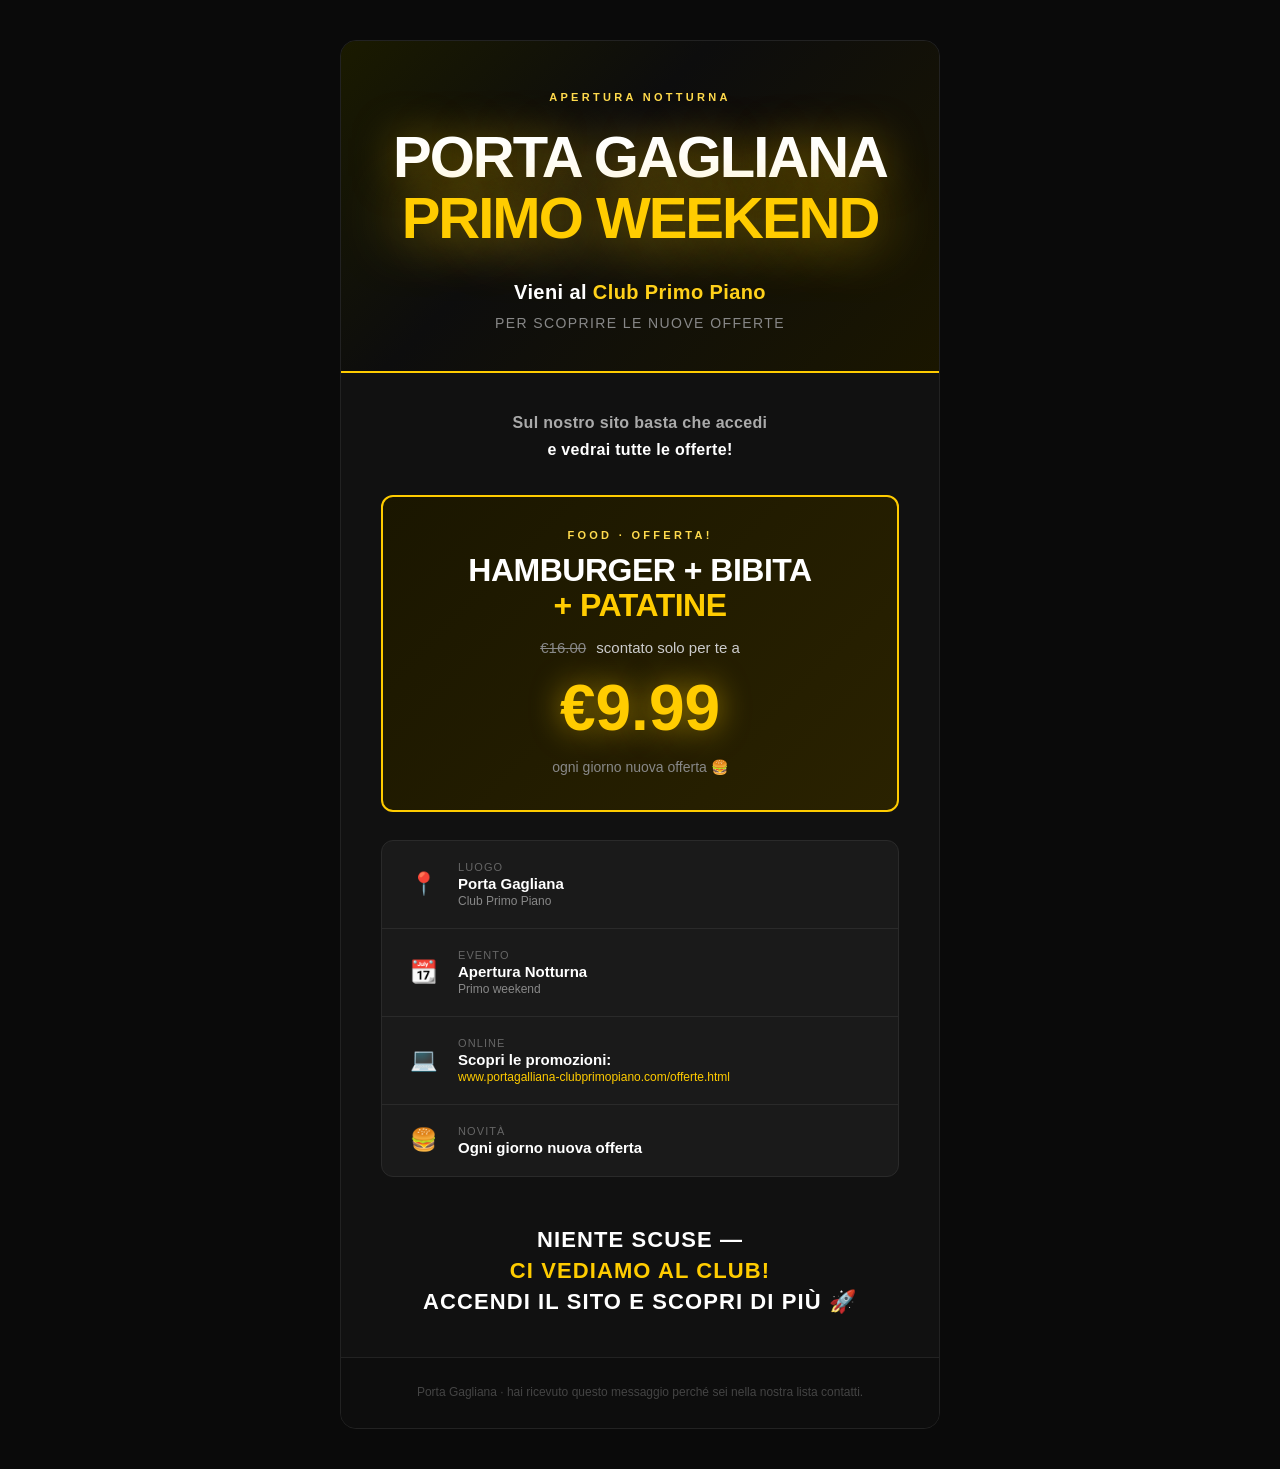
<file: 3D.html>
<body style="box-sizing: border-box; margin: 0;">
  <table width="100%" cellpadding="0" cellspacing="0" border="0" id="id7w" style="box-sizing: border-box; background: #0a0a0a; padding: 0; font-family: Arial,Helvetica,sans-serif;">
    <tbody style="box-sizing: border-box;">
      <tr style="box-sizing: border-box;">
        <td align="center" id="ifak" style="box-sizing: border-box; padding: 40px 16px;">
          <table width="100%" cellpadding="0" cellspacing="0" border="0" id="icxu" style="box-sizing: border-box; max-width: 600px; width: 100%; background: #111111; border-radius: 16px; overflow: hidden; border: 1px solid #222;">
            <tbody style="box-sizing: border-box;">
              <tr style="box-sizing: border-box;">
                <td align="center" id="ipra" style="box-sizing: border-box; background: linear-gradient(135deg,#1a1a00 0%,#0d0d0d 40%,#1a1600 100%); padding: 50px 40px 40px; border-bottom: 2px solid #ffcc00;">
                  <div id="iwb52" style="box-sizing: border-box; font-size: 11px; font-weight: 700; letter-spacing: 0.3em; color: #ffdb4d; text-transform: uppercase; margin-bottom: 24px;">
                    apertura notturna
                  </div>
                  <div id="iver8" style="box-sizing: border-box; font-size: 58px; font-weight: 900; color: #ffffff; line-height: 1.05; letter-spacing: -2px; text-shadow: 0 0 40px rgba(255,204,0,0.5); text-transform: uppercase; text-align: center;">
                    PORTA GAGLIANA
                    <br style="box-sizing: border-box;">
                    <span id="iv1yy" style="box-sizing: border-box; color: #ffcc00; text-shadow: 0 0 60px rgba(255,204,0,0.8);">PRIMO WEEKEND</span>
                  </div>
                  <div id="iqcb2" style="box-sizing: border-box; margin-top: 28px; font-size: 20px; font-weight: 700; color: #ffffff; line-height: 1.5; text-align: center; letter-spacing: 0.02em;">
                    Vieni al 
                    <span id="if6qd" style="box-sizing: border-box; color: #ffd11a;">Club Primo Piano</span>
                  </div>
                  <div id="inqsc" style="box-sizing: border-box; margin-top: 8px; font-size: 14px; color: #888; letter-spacing: 0.1em; text-transform: uppercase; text-align: center;">
                    per scoprire le nuove offerte
                  </div>
                </td>
              </tr>
              <tr style="box-sizing: border-box;">
                <td align="center" id="i9s2g" style="box-sizing: border-box; padding: 36px 40px 0;">
                  <div id="i96rk" style="box-sizing: border-box; font-size: 16px; font-weight: 600; color: #aaaaaa; letter-spacing: 0.02em; line-height: 1.7; text-align: center;">
                    Sul nostro sito basta che accedi
                    <br style="box-sizing: border-box;">
                    <span id="i6609" style="box-sizing: border-box; color: #ffffff; font-weight: 800;">e vedrai tutte le offerte!</span>
                  </div>
                </td>
              </tr>
              <tr style="box-sizing: border-box;">
                <td id="itttt" style="box-sizing: border-box; padding: 32px 40px 0;">
                  <table width="100%" cellpadding="0" cellspacing="0" border="0" id="ibluy" style="box-sizing: border-box; background: linear-gradient(135deg,#1a1600,#2a2200); border: 2px solid #ffcc00; border-radius: 12px; overflow: hidden;">
                    <tbody style="box-sizing: border-box;">
                      <tr style="box-sizing: border-box;">
                        <td align="center" id="ixs6s" style="box-sizing: border-box; padding: 32px 28px;">
                          <div id="ifkvp" style="box-sizing: border-box; font-size: 11px; font-weight: 700; letter-spacing: 0.3em; color: #ffdb4d; text-transform: uppercase; margin-bottom: 12px;">
                            Food · Offerta!
                          </div>
                          <div id="iezwo" style="box-sizing: border-box; font-size: 32px; font-weight: 900; color: #ffffff; line-height: 1.1; margin-bottom: 12px; text-transform: uppercase; letter-spacing: -0.5px;">
                            Hamburger + Bibita
                            <br style="box-sizing: border-box;">
                            <span id="izdou" style="box-sizing: border-box; color: #ffcc00;">+ Patatine</span>
                          </div>
                          <div id="iihlf" style="box-sizing: border-box; font-size: 15px; color: #cccccc; line-height: 1.6; margin-bottom: 16px;">
                            <span style="text-decoration: line-through; color: #888; margin-right: 6px;">€16.00</span> scontato solo per te a
                          </div>
                          <div id="ijq6h" style="box-sizing: border-box; font-size: 64px; font-weight: 900; color: #ffcc00; line-height: 1; text-shadow: 0 0 30px rgba(255,204,0,0.6); margin-bottom: 16px;">
                            €9.99
                          </div>
                          <div id="igkey" style="box-sizing: border-box; font-size: 14px; color: #888; line-height: 1.6;">
                            ogni giorno nuova offerta 🍔
                          </div>
                        </td>
                      </tr>
                    </tbody>
                  </table>
                </td>
              </tr>
              <tr style="box-sizing: border-box;">
                <td id="iabp1" style="box-sizing: border-box; padding: 28px 40px 0;">
                  <table width="100%" cellpadding="0" cellspacing="0" border="0" id="ii5nl" style="box-sizing: border-box; background: #1a1a1a; border-radius: 12px; border: 1px solid #2a2a2a; overflow: hidden;">
                    <tbody style="box-sizing: border-box;">
                      <tr style="box-sizing: border-box;">
                        <td id="ieo63" style="box-sizing: border-box; padding: 20px 28px; border-bottom: 1px solid #2a2a2a;">
                          <table cellpadding="0" cellspacing="0" border="0" style="box-sizing: border-box;">
                            <tbody style="box-sizing: border-box;">
                              <tr style="box-sizing: border-box;">
                                <td id="i0iko" style="box-sizing: border-box; font-size: 22px; width: 36px; vertical-align: middle;" width="36" valign="middle">📍
                                </td>
                                <td id="i0i0k" style="box-sizing: border-box; padding-left: 12px; vertical-align: middle;" valign="middle">
                                  <div id="ii6dr" style="box-sizing: border-box; font-size: 11px; color: #666; text-transform: uppercase; letter-spacing: 0.1em; margin-bottom: 2px;">Luogo
                                  </div>
                                  <div id="ii3wn" style="box-sizing: border-box; font-size: 15px; font-weight: 700; color: #ffffff;">Porta Gagliana
                                  </div>
                                  <div id="imiqx" style="box-sizing: border-box; font-size: 12px; color: #888; margin-top: 2px;">Club Primo Piano
                                  </div>
                                </td>
                              </tr>
                            </tbody>
                          </table>
                        </td>
                      </tr>
                      <tr style="box-sizing: border-box;">
                        <td id="icayg" style="box-sizing: border-box; padding: 20px 28px; border-bottom: 1px solid #2a2a2a;">
                          <table cellpadding="0" cellspacing="0" border="0" style="box-sizing: border-box;">
                            <tbody style="box-sizing: border-box;">
                              <tr style="box-sizing: border-box;">
                                <td id="ig3ek" style="box-sizing: border-box; font-size: 22px; width: 36px; vertical-align: middle;" width="36" valign="middle">📆
                                </td>
                                <td id="idg8v" style="box-sizing: border-box; padding-left: 12px; vertical-align: middle;" valign="middle">
                                  <div id="i5c1p" style="box-sizing: border-box; font-size: 11px; color: #666; text-transform: uppercase; letter-spacing: 0.1em; margin-bottom: 2px;">Evento
                                  </div>
                                  <div id="i4jt2" style="box-sizing: border-box; font-size: 15px; font-weight: 700; color: #ffffff;">Apertura Notturna
                                  </div>
                                  <div id="imiqx" style="box-sizing: border-box; font-size: 12px; color: #888; margin-top: 2px;">Primo weekend
                                  </div>
                                </td>
                              </tr>
                            </tbody>
                          </table>
                        </td>
                      </tr>
                      <tr style="box-sizing: border-box;">
                        <td id="iwbea" style="box-sizing: border-box; padding: 20px 28px; border-bottom: 1px solid #2a2a2a;">
                          <table cellpadding="0" cellspacing="0" border="0" style="box-sizing: border-box;">
                            <tbody style="box-sizing: border-box;">
                              <tr style="box-sizing: border-box;">
                                <td id="imizr" style="box-sizing: border-box; font-size: 22px; width: 36px; vertical-align: middle;" width="36" valign="middle">💻
                                </td>
                                <td id="ij0w2" style="box-sizing: border-box; padding-left: 12px; vertical-align: middle;" valign="middle">
                                  <div id="iav3u" style="box-sizing: border-box; font-size: 11px; color: #666; text-transform: uppercase; letter-spacing: 0.1em; margin-bottom: 2px;">Online
                                  </div>
                                  <div id="irwsw" style="box-sizing: border-box; font-size: 15px; font-weight: 700; color: #ffffff;">Scopri le promozioni:
                                  </div>
                                  <div id="imiqx" style="box-sizing: border-box; font-size: 12px; color: #888; margin-top: 2px;">
                                      <a href="https://www.portagalliana-clubprimopiano.com/offerte.html" style="color: #ffcc00; text-decoration: none; word-break: break-all;">www.portagalliana-clubprimopiano.com/offerte.html</a>
                                  </div>
                                </td>
                              </tr>
                            </tbody>
                          </table>
                        </td>
                      </tr>
                      <tr style="box-sizing: border-box;">
                        <td id="i2xag" style="box-sizing: border-box; padding: 20px 28px;">
                          <table cellpadding="0" cellspacing="0" border="0" style="box-sizing: border-box;">
                            <tbody style="box-sizing: border-box;">
                              <tr style="box-sizing: border-box;">
                                <td id="i13h5" style="box-sizing: border-box; font-size: 22px; width: 36px; vertical-align: middle;" width="36" valign="middle">🍔
                                </td>
                                <td id="idq1rm" style="box-sizing: border-box; padding-left: 12px; vertical-align: middle;" valign="middle">
                                  <div id="iu5jiu" style="box-sizing: border-box; font-size: 11px; color: #666; text-transform: uppercase; letter-spacing: 0.1em; margin-bottom: 2px;">Novità
                                  </div>
                                  <div id="iczsmo" style="box-sizing: border-box; font-size: 15px; font-weight: 700; color: #ffffff;">Ogni giorno nuova offerta
                                  </div>
                                </td>
                              </tr>
                            </tbody>
                          </table>
                        </td>
                      </tr>
                    </tbody>
                  </table>
                </td>
              </tr>
              <tr style="box-sizing: border-box;">
                <td align="center" id="i7zmfr" style="box-sizing: border-box; padding: 48px 40px 40px;">
                  <div id="i0wsnv" style="box-sizing: border-box; font-size: 22px; font-weight: 900; color: #ffffff; text-transform: uppercase; letter-spacing: 0.05em; line-height: 1.4;">
                    niente scuse —
                    <br style="box-sizing: border-box;">
                    <span id="iu03wc" style="box-sizing: border-box; color: #ffcc00;">ci vediamo al club!</span>
                    <br style="box-sizing: border-box;">
                    <a href="https://www.portagalliana-clubprimopiano.com/offerte.html" style="color: #ffffff; text-decoration: none;">accendi il sito e scopri di più 🚀</a>
                  </div>
                </td>
              </tr>
              <tr style="box-sizing: border-box;">
                <td align="center" id="ixrw53" style="box-sizing: border-box; background: #0d0d0d; border-top: 1px solid #222; padding: 24px 40px;">
                  <p id="i7qwet" style="box-sizing: border-box; margin: 0; font-size: 12px; color: #444; line-height: 1.8;">
                    Porta Gagliana · hai ricevuto questo messaggio perché sei nella nostra lista contatti.
                  </p>
                </td>
              </tr>
            </tbody>
          </table>
        </td>
      </tr>
    </tbody>
  </table>
</body>
</file>
